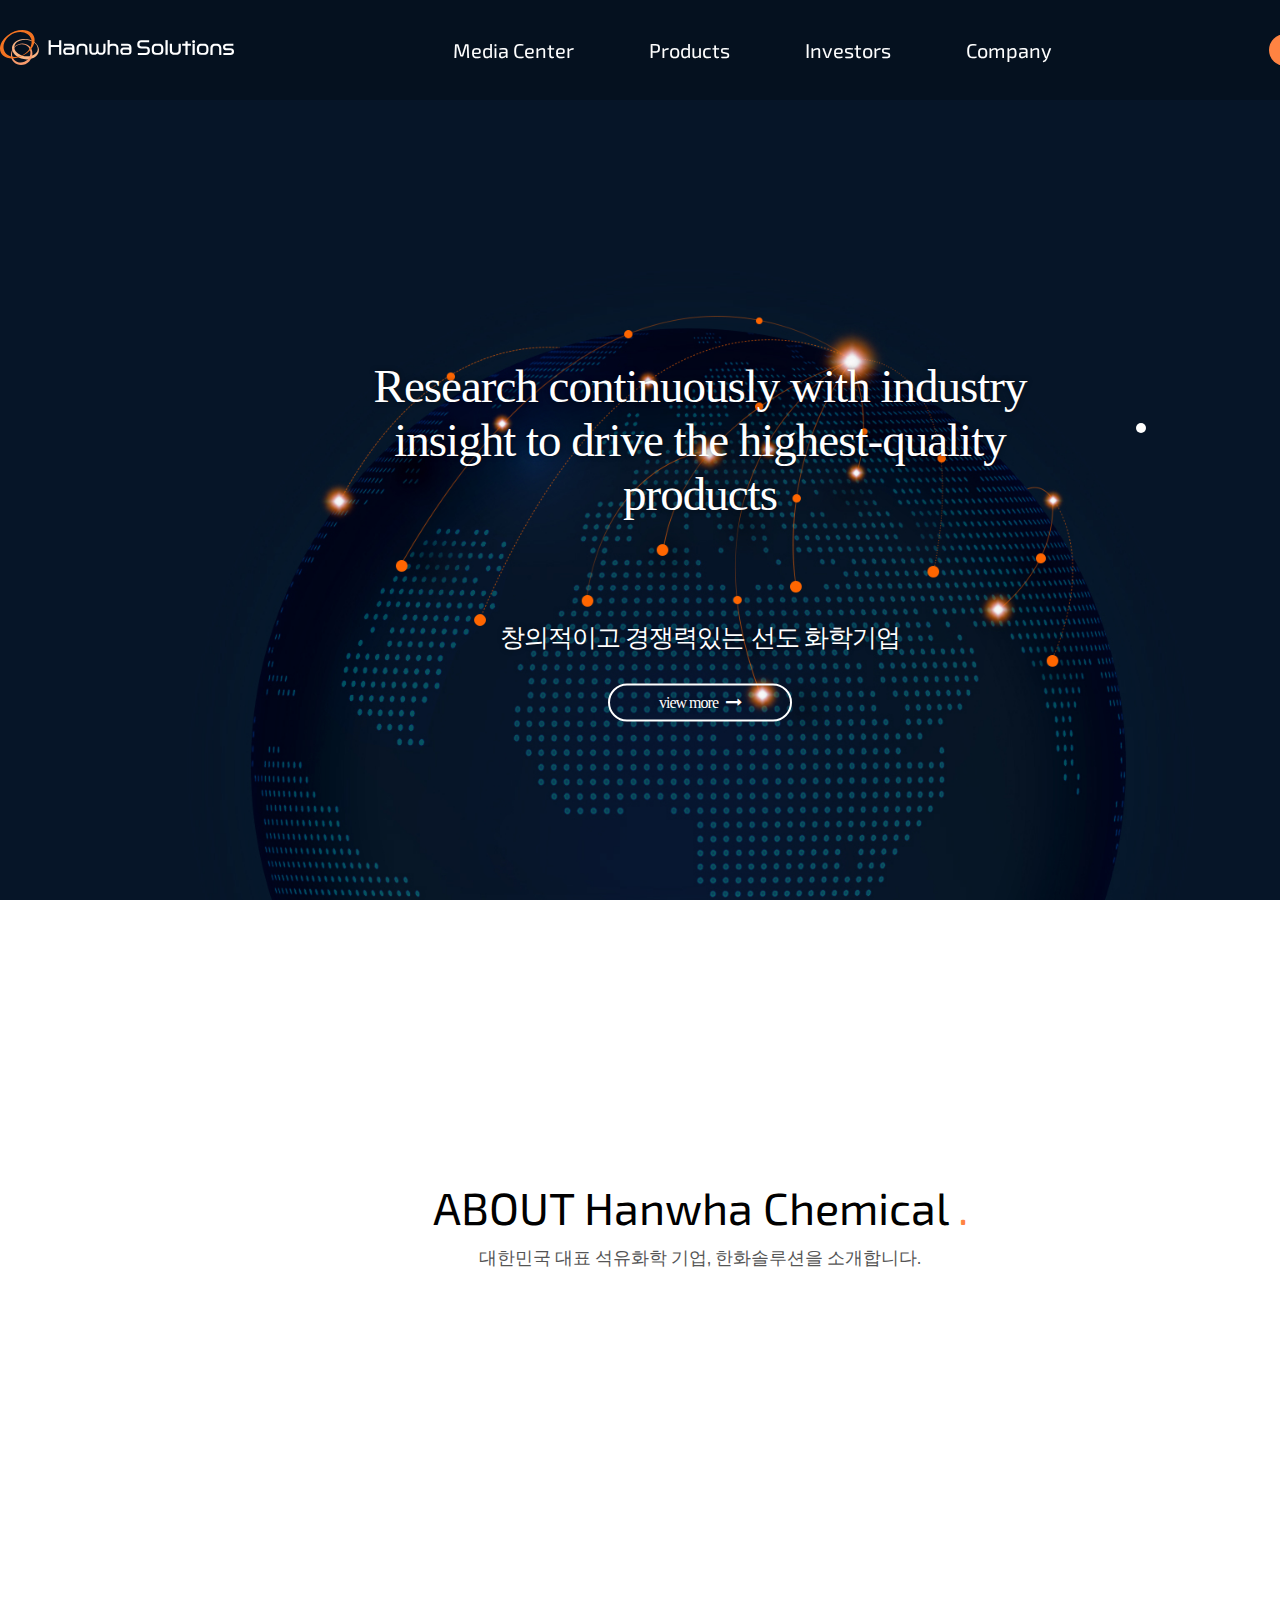
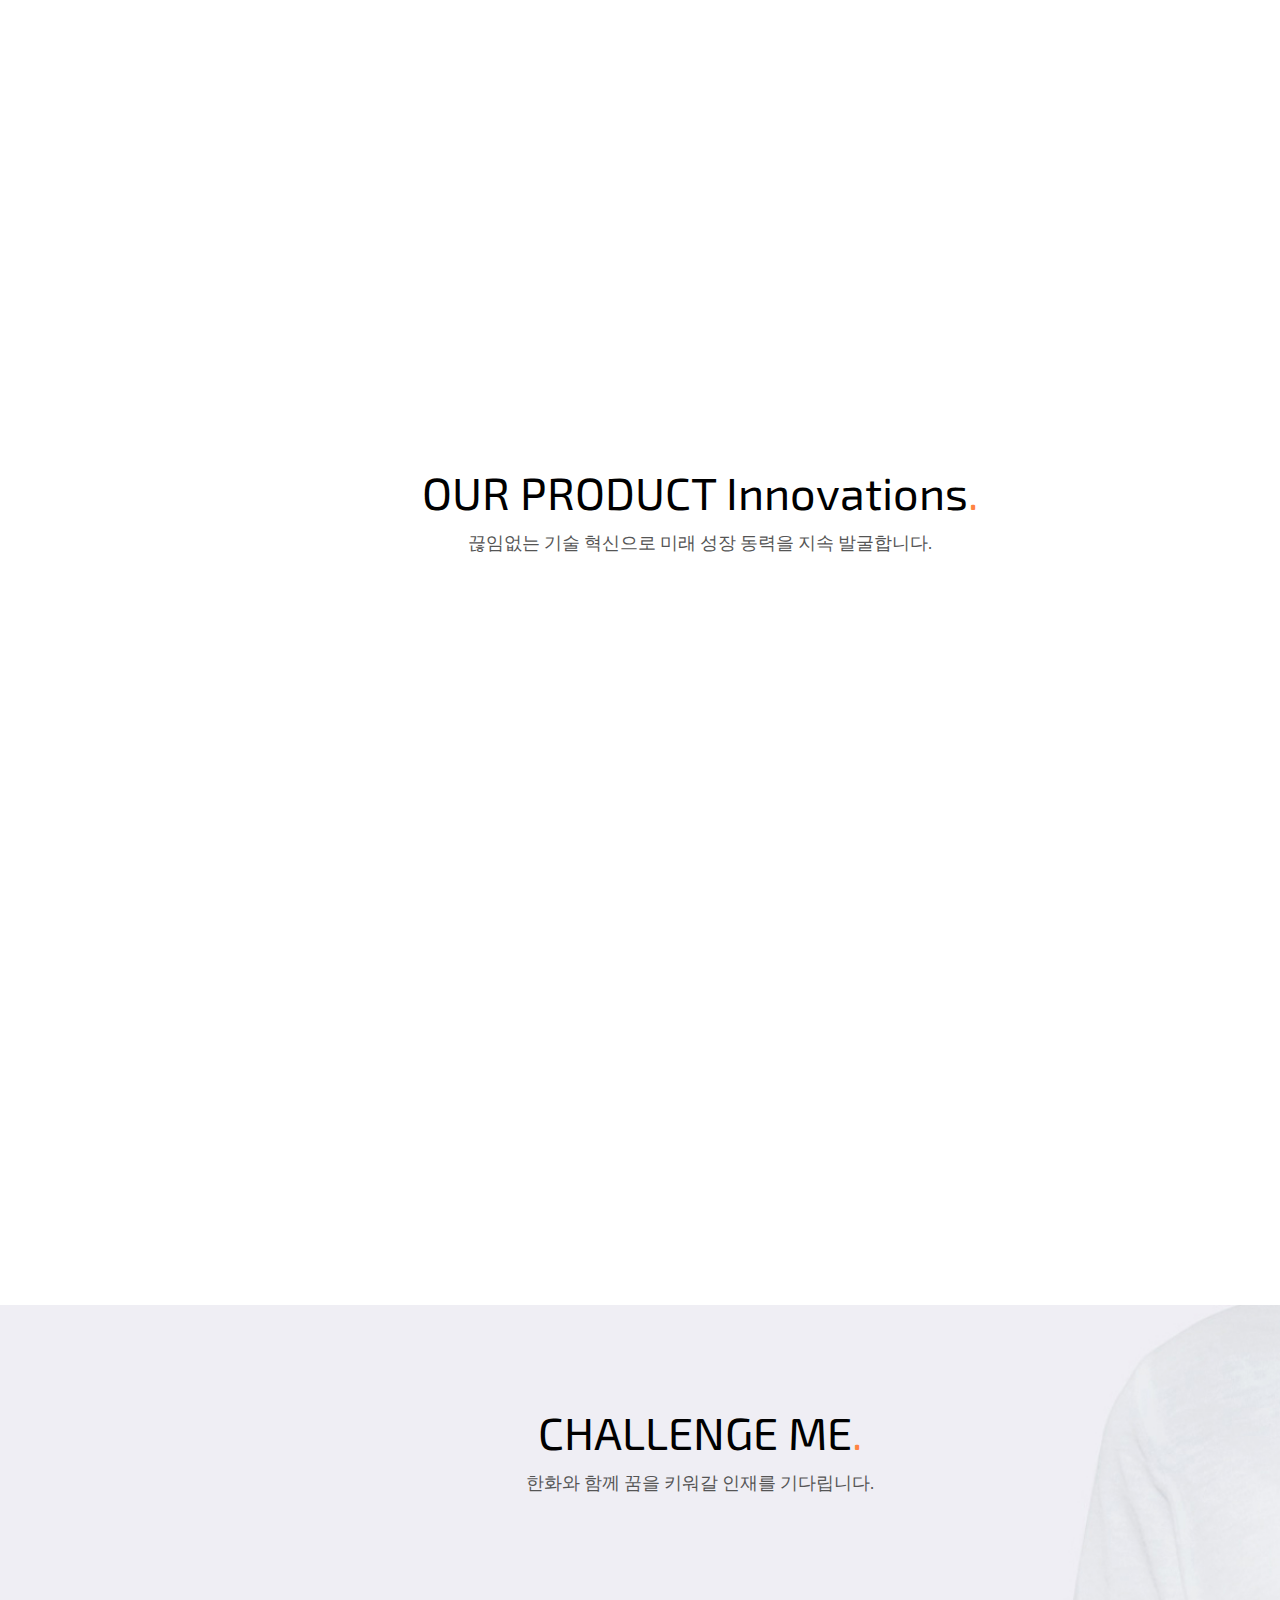
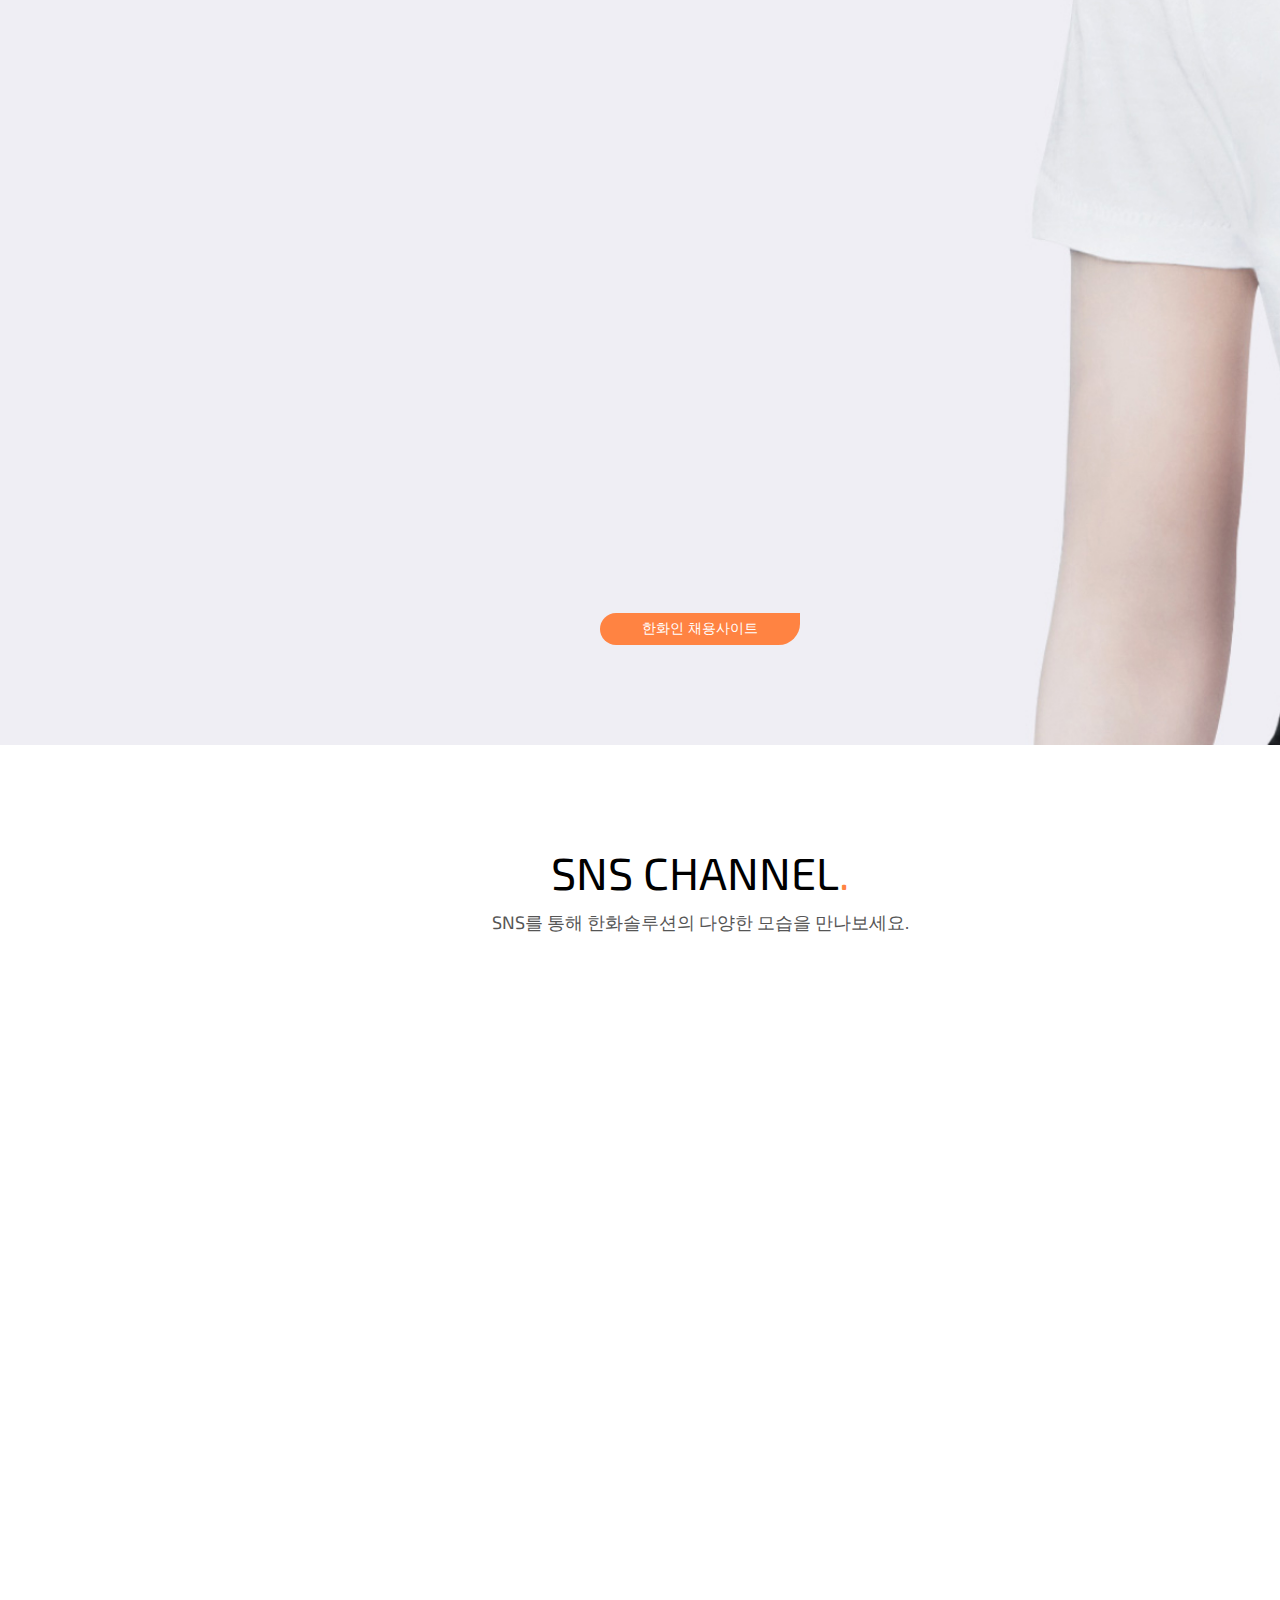
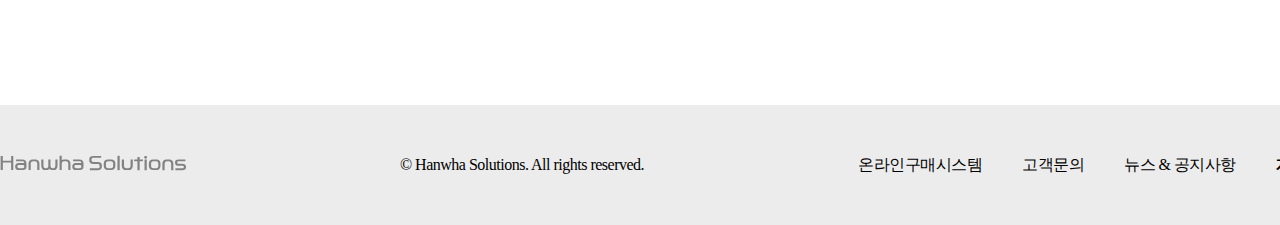
<file: hanwha-github-include/html/index.html>
<!DOCTYPE html>
<html lang="ko">

<head>
    <meta charset="UTF-8">
    <title>정하윤-한화솔루션</title>
    <link rel="shoutcut icon" href="./images/Vector.svg">
    <link rel="stylesheet" href="./css/style.css">
    <link rel="stylesheet" href="./css/font-awesome.min.css">
    <!-- wow.js site - https://animate.style/ -->
    <link rel="stylesheet" href="https://cdnjs.cloudflare.com/ajax/libs/animate.css/4.1.1/animate.min.css">
    <script src="https://cdnjs.cloudflare.com/ajax/libs/wow/1.1.2/wow.min.js"></script>
    <script src="https://code.jquery.com/jquery-1.12.4.min.js"></script>
    <script> 
        new WOW().init();

        $(function(){
            // header,footer 로드 코드
            // .load() - html 콘텐츠를 지정된 요소에 삽입하는 기능을 가진 메서드 
            $('header').load('header.html');
            $('footer').load('footer.html');
        });
    </script>

</head>

<body>
    <div id="wrap">

        <!-- ========================================== header ========================================== -->
        
       
        <!-- <? include "header.html"; ?> -->
         <header></header>
<!-- ========================================== main ========================================== -->
        <section class="main">
            <div class="maintitle">
                <h2>
                    Research continuously with industry <br>
                    insight to drive the highest-quality products
                </h2>
                <p>창의적이고 경쟁력있는 선도 화학기업</p>
                <a href="https://hcc.hanwha.co.kr/ko/company/introduction" class="view">view more
                    <i class="fa fa-long-arrow-right"></i>
                </a>
            </div>
            <div class="ani">
                <div class="round"></div>
            </div>

        </section>

<!-- ========================================== about ========================================== -->
        <section class="about">
            <div class="aboutinner">
                <div class="title">
                    <h2>ABOUT Hanwha Chemical <span>.</span></h2>
                    <p>대한민국 대표 석유화학 기업, 한화솔루션을 소개합니다.</p>
                </div>
                <ul class="wow animate__animated animate__fadeInLeft">
                    <li>
                        <a href="#">
                            <p class="scale"><img src="./images/about1.jpg" alt="회사소개"></p>
                            <div class="text">
                                <h3>회사소개</h3>
                                <p>삶의 가치를 높이는 기술기업, 한화솔루션</p>
                                <p class="more">MORE</p>
                            </div>
                        </a>
                    </li>
                    <li>
                        <a href="#">
                            <p class="scale"><img src="./images/about2.jpg" alt="중앙연구소"></p>
                            <div class="text">
                                <h3>중앙연구소</h3>
                                <p>한결같은 자세로 기술 개발에 전념해 오고 있습니다.</p>
                                <p class="more">MORE</p>
                            </div>
                        </a>
                    </li>
                    <li>
                        <a href="#">
                            <p class="scale"><img src="./images/about3.jpg" alt="투자정보"></p>
                            <div class="text">
                                <h3>투자정보</h3>
                                <p>한화솔루션의 주요 경영 사항을 제공합니다.</p>
                                <p class="more">MORE</p>
                            </div>
                        </a>
                    </li>
                </ul>

            </div>
        </section>

        <!-- ========================================== innovation ========================================== -->
        <section class="innovation">
            <div class="innovationinner">
                <div class="title">
                    <h2>OUR PRODUCT Innovations<span>.</span></h2>
                    <p>끊임없는 기술 혁신으로 미래 성장 동력을 지속 발굴합니다.</p>
                </div>
                <div class="imgbox wow animate__animated animate__fadeInRight">
                    <div class="inner">
                        <h3>01<span>.</span>
                            Chlorinated Polyvinyl Chloride</h3>
                        <div class="bottom">
                            <p>한화솔루션은 국내에서 처음으로 자체 기술로 CPVC를 생산하는데 성공하고 <br>
                                2017년 울산 제2공장에 연산 3만톤 규모의 공중을 건설해 생산중입니다.</p>
                            <div class="button">
                                <a href="#" class="orBtn">제품상세보기</a>
                            </div>
                        </div>
                    </div>
                </div>
            </div>
        </section>

        <!-- ========================================== me ========================================== -->
        <section class="me">
            <div class="meinner">
                <div class="title">
                    <h2>CHALLENGE ME<span>.</span></h2>
                    <p>한화와 함께 꿈을 키워갈 인재를 기다립니다.</p>
                </div>
                <div class="list wow animate__animated animate__fadeInLeft">
                    <ul>
                        <li>
                            <h3><span><i class="fa fa-briefcase"></i></span>직무 특성 및 소개</h3>
                            <p>한국 산업의 역사를 이끌어 온 한화솔루션이 미래를 선도하는 글로벌 케미칼 리더로 함께 성장해 나갈 인재를 모집합니다. <br>
                                글로벌 시장 진출 및 사업다각화가 본격화됨에 따라 체계적 · 전문적인 인재 육성의 중요성을 인식하고, 그에 걸맞은 다양한 교육프로그램과 인사제도를 폭넓게
                                실시하고 있습니다.</p>
                            <a href="#" class="more">MORE
                                <i class="fa fa-chevron-right"></i>
                            </a>
                        </li>
                        <li>
                            <h3><span><i class="fa fa-user-circle-o"></i></span>인재상</h3>
                            <p> 한화는 신용과 의리에 기반하여 ‘도전, 헌신, 정도’를 3대 핵심가치로 삼는 인재상을 추구합니다.</p>
                            <ul class="in">
                                <li>
                                    <em>Challenge</em>
                                    <p>기존의 틀에 안주하지 않고 변화와 혁신을 통해 최고를 추구하는 도전적인 한화인</p>
                                </li>
                                <li>
                                    <em>Dedication</em>
                                    <p>회사, 고객, 동료와의 인연을 소중히 여기고 큰 목표를 위해 혼신의 힘을 다하는 헌신적인 한화인</p>
                                </li>
                                <li>
                                    <em>Integrity</em>
                                    <p>자긍심을 바탕으로 원칙에 따라 바르고 공정하게 행동하는 정도의 한화인</p>
                                </li>
                            </ul>
                            <a href="#" class="more">MORE
                                <i class="fa fa-chevron-right"></i>
                            </a>
                        </li>
                    </ul>
                </div>
                <div class="button">
                    <a href="#" class="orBtn">
                        한화인 채용사이트
                    </a>
                </div>
            </div>
        </section>

        <!-- ========================================== sns ========================================== -->
        <section class="sns">
            <div class="snsinner">
                <div class="title">
                    <h2>SNS CHANNEL<span>.</span></h2>
                    <p>SNS를 통해 한화솔루션의 다양한 모습을 만나보세요.</p>
                </div>
                <ul class=" wow animate__animated animate__fadeInRight">
                    <li>
                        <a href="#">
                            <p class="ani"><img src="./images/sns1.jpg" alt="청년의 꿈을 응원"></p>
                            <div class="snsbottom">
                                <p class="color">동호회</p>
                                <p>한화 중앙연구소, '청년의 꿈'을 응원!</p>
                                <p class="time"><span>2024.06.28 14:00 PM</span></p>
                            </div>
                        </a>
                    </li>
                    <li>
                        <a href="#">
                            <p class="ani"><img src="./images/sns2.jpg" alt="친환경 지원사업 업무 협약식"></p>
                            <div class="snsbottom">
                                <p class="color">뉴스</p>
                                <p>한화 중앙연구소, 친환경 지원사업 업무 협약식</p>
                                <p class="time"><span>2024.06.28 14:00 PM</span></p>
                            </div>
                        </a>
                    </li>
                    <li>
                        <a href="#">
                            <p class="ani"><img src="./images/sns3.jpg" alt="자동차에 색을 입히는 기술"></p>
                            <div class="snsbottom">
                                <p class="color">한화캐스트</p>
                                <p>자동차에 색을 입히는 기술, 아크릴 수지 도료</p>
                                <p class="time"><span>2024.06.28 14:00 PM</span></p>
                            </div>
                        </a>
                    </li>
                </ul>
            </div>
        </section>

<!-- ========================================== footer ========================================== -->
       
        <!-- <? include "footer.html"; ?> -->
         <footer></footer>
    </div>
</body>

</html>
</file>
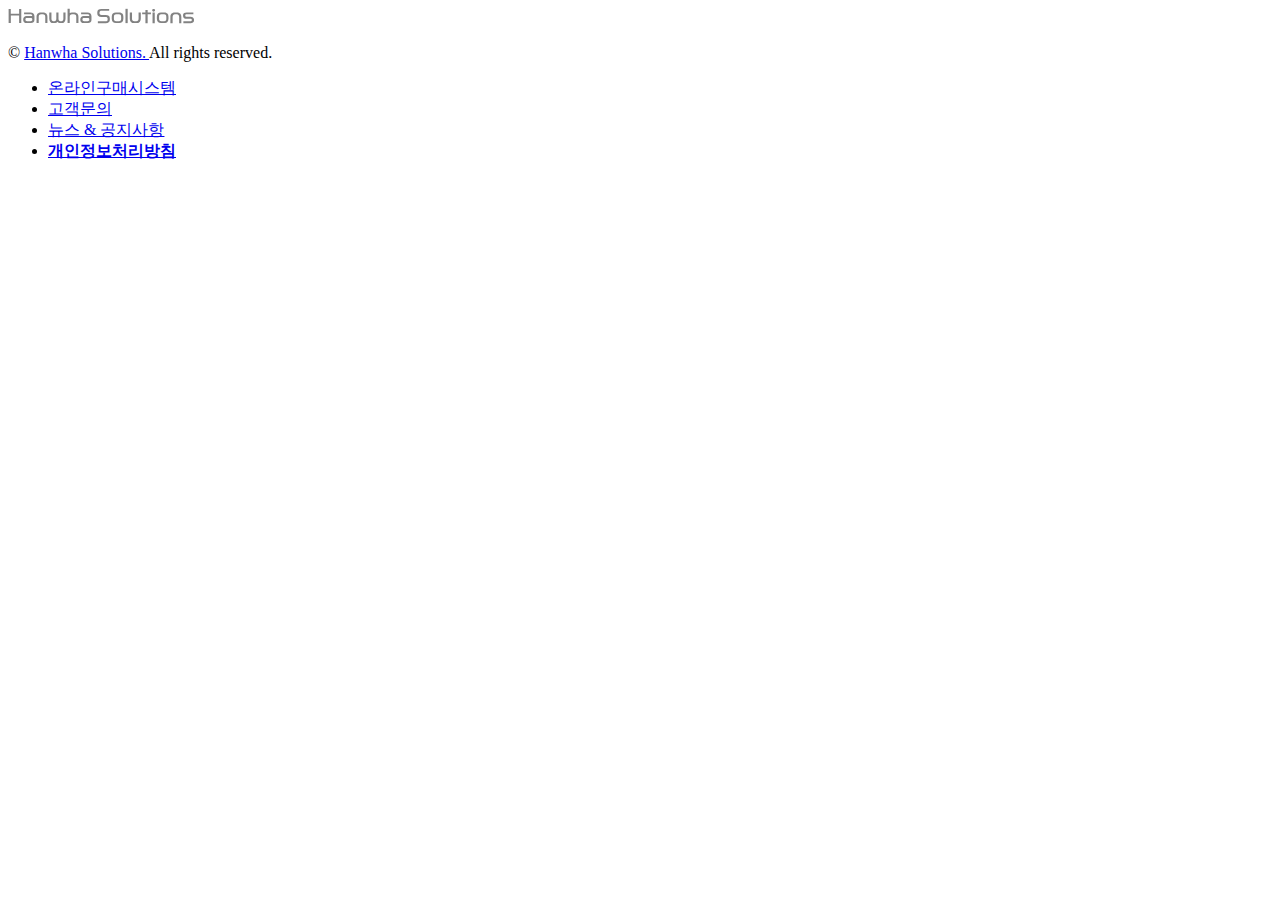
<file: hanwha-github-include/html/footer.html>
<!DOCTYPE html>
<html lang="en">
<head>
    <meta charset="UTF-8">
    <meta name="viewport" content="width=device-width, initial-scale=1.0">
    <title>Document</title>
</head>
<body>
    <footer>
        <div class="footerinner">
            <div class="blogo"><a href="./index.html"><img src="./images/blogo.svg" alt="logo"></a></div>
            <div class="copyright">
                <p>&copy;
                    <a href="mailto:hanwha@hanwha.com">Hanwha Solutions. </a>
                    All rights reserved. </p>
            </div>
            <ul class="blist">
                <li><a href="#">온라인구매시스템</a></li>
                <li><a href="#">고객문의</a></li>
                <li><a href="#">뉴스 &#38; 공지사항</a></li>
                <li><a href="#"><strong>개인정보처리방침</strong></a></li>
            </ul>
        </div>
    </footer>
</body>
</html>
</file>
<file: hanwha-github-include/html/css/style.css>
@charset "UTF-8"; 

@import url('https://fonts.googleapis.com/css?family=Exo+2|Noto+Sans+KR');
* { margin: 0; padding: 0; } 

h1,h2,h3,h4,h5,h6 { margin: 0; padding: 0; } 
a { text-decoration: none; color: inherit; /*부모 글자색 상속받음*/ } 
li { list-style: none; } 
a img { border: none; } 
/* 하위버전 브라우저에 a안에 들어가있는 img 줄 없애기 */

/* =================================== header ====================================== */

#wrap { width: 100%; min-width: 1400px; } 
#wrap header { width: 100%; height: 100px; background-color: rgb(5, 17, 31); position: fixed; top: 0; left: 0; z-index: 999999999; } 
#wrap header .headerinner { width: 1400px; height: 100%; margin: 0 auto; /*border:1px solid #fff; */
display: flex; align-items: center; justify-content: space-between; color: #fff; font-family: 'Exo 2'; } 
#wrap header .headerinner .gnb ul { display: flex; width: 600px; justify-content: space-between;} 
#wrap header .headerinner .gnb ul li a { font-size: 20px; display: block; } 
#wrap header .headerinner .gnb ul li a:hover,
#wrap header .headerinner .gnb ul li a:focus { color: #ff8342; } 

/* 버튼 스타일 세팅 - career,제품상세보기,한화인 채용사이트 */
.orBtn { display: block; /* width: 130px; height: 30px; */ padding: 1px 40px; line-height: 30px; font-size: 14px; background-color: #ff8342; text-align: center; border-top-left-radius: 30px; border-top-right-radius: 0; border-bottom-left-radius: 30px; border-bottom-right-radius: 40px; transition: .5s; } 
.orBtn:hover { background-color: #d83d00; } 



/*no-repeat사진 반복안함*/
/*center x,y좌표 center*/
/*cover 배경 영역을 덮기*/
#wrap section.main { width: 100%; height: 1080px; background: url(../images/main-visual.jpg) no-repeat center/cover; background-attachment: fixed; /*스크롤 이동시 이미지 고정*/position: relative; min-width: 1400px; } 

#wrap section.main .maintitle { color: #fff; text-align: center; letter-spacing: -1px; position: absolute; top: 50%; left: 50%; transform:translate(-50%, -50%); text-shadow: 0 0 5px rgba(0,0,0,0.5); z-index: 2; } 
#wrap section.main .maintitle h2 { font-size: 47px; margin-bottom: 100px; font-weight: normal; /*bold 해제*/ } 
#wrap section.main .maintitle p { font-size: 25px; margin-bottom: 30px; } 
#wrap section.main .maintitle a.view { display: block; width: 180px; padding: 8px 0; font-size: 16px; margin: 0 auto; border: 2px solid #fff; border-radius: 40px; overflow: hidden; /*마스크처리*/ position: relative; } 
#wrap section.main .maintitle a.view::before { content: ""; width: 0; height: 100%; background-color: rgba(255, 255, 255, 0); /*흰색 투명도*/
position: absolute; left: 0; top: 0; transition: .3s; } 
#wrap section.main .maintitle a.view:hover::before { content: ""; width: 100%; background-color: rgba(255, 255, 255, 0.4); } 
#wrap section.main .maintitle a.view i { margin-left: 5px; } 

#wrap section.main .ani { position: relative; width: 980px; height: 320px; z-index: 1; left: 50%; top: 50%; transform: translate(-50%,-50%);} 
#wrap section.main .round { position: absolute; top: 15%; left: 95%; width: 10px; height: 10px; background-color: #fff; border-radius: 50%; transform: translate(-50%, -50%); animation: dot 2s linear infinite; } 
/* infinite 무한반복, linear 처음부터 끝까지 일정한 속도 유지 */

@keyframes dot { 0% { width: 10px; height: 10px; opacity: 0.3; } 50% { width: 50px; height: 50px; opacity: 0.2; } 100% { width: 100px; height: 100px; opacity: 0; } }

/* =================================== title ====================================== */

.title { font-family: 'Exo 2'; text-align: center; color: #000; } 
.title h2 { font-size: 45px; margin-bottom: 12px; font-weight: normal; } 
.title h2 span { color: #ff8342; } 
.title p { color: #555; font-size: 18px; } 

/* =================================== about ====================================== */

#wrap section.about { width: 100%; background-color: #fff; height: 685px; padding: 100px 0;} 
#wrap section.about .aboutinner { width: 1400px; height: 100%; margin: 0 auto;} 
#wrap section.about .aboutinner ul { display: flex; justify-content: space-between; margin-top: 60px; width: 100%; /*= width:1400px*/
/*border: 1px solid red; */ } 
#wrap section.about .aboutinner ul li { width: 454px; } 
#wrap section.about .aboutinner ul li a { display: block; } 

/* img */
#wrap section.about .aboutinner ul li a p.scale { width: 100%; height: 390px; overflow: hidden; } 
#wrap section.about .aboutinner ul li a p.scale img { width: 100%; height: 100%; transition: .8s; /*애니메이션 8초*/ } 
#wrap section.about .aboutinner ul li a:hover p.scale img { transform: scale(1.2)/*120% 확대*/; } 

/* text */
#wrap section.about .aboutinner ul li a .text { margin-top: 30px; } 
#wrap section.about .aboutinner ul li a .text h3 { font-size: 20px; margin-bottom: 10px; } 
#wrap section.about .aboutinner ul li a .text p { font-size: 16px; margin-bottom: 30px; } 
#wrap section.about .aboutinner ul li a .text p.more { /*display: block; */padding-left: 40px; font-weight: bold; position: relative; /*기준점*/ } 
#wrap section.about .aboutinner ul li a .text p.more:hover { color: rgba(0, 0, 0, 0.7); } 
#wrap section.about .aboutinner ul li a .text p.more::before { content: '\f178'; font-family: FontAwesome; width: 30px; height: 30px; line-height: 30px; background-color: #ff8342; border-radius: 50%; position: absolute; left: 1px; top: -2px; color: #fff; } 

/* =================================== innovation ====================================== */

#wrap section.innovation { width: 100%; background-color: #fff; height: 740px; padding: 100px 0;} 
#wrap section.innovation .innovationinner { width: 1400px; height: 100%; margin: 0 auto;} 
#wrap section.innovation .innovationinner .imgbox { width: 1400px; height: 540px; background:url(../images/innovations.jpg) no-repeat center/cover; margin-top: 60px; position: relative; } 
#wrap section.innovation .innovationinner .imgbox .inner { width: 80%; box-shadow: 10px 10px 20px rgba(0, 0, 0, 0.25); position: absolute; left: 50%; bottom: -50px; transform: translateX(-50%); } 
#wrap section.innovation .innovationinner .imgbox .inner h3 { font-size: 24px; padding: 25px 35px; background-color: #fff; font-family: 'Exo 2'; font-weight: 500; } 
#wrap section.innovation .innovationinner .imgbox .inner h3 span { color: #ff8342; } 
/* 그레이박스 */
#wrap section.innovation .innovationinner .imgbox .inner .bottom { background-color: #3a3c4e; padding: 35px 70px 35px 68px; color: #fff; display: flex; justify-content: space-between; align-items: center; } 
#wrap section.innovation .innovationinner .imgbox .inner .bottom p { font-size: 15px; line-height: 1.6; } 

/* =================================== me ====================================== */

#wrap section.me { background: url(../images/challenge.jpg) no-repeat center /cover; width: 100%; position: relative; padding: 100px 0; min-width: 1400px; height: 840px;} 
#wrap section.me .meinner { width: 1400px; height:100%;margin: 0 auto; } 

/* list */
#wrap section.me .meinner .list { width: 1400px; margin-top: 60px; border-top: 1px solid #000; } 
#wrap section.me .meinner .list>ul>li { padding: 30px 30px 50px 25px; /*상,오,하,왼*/ } 
#wrap section.me .meinner .list>ul>li h3 { position: relative; margin: 20px 0; font-size: 18px; } 
#wrap section.me .meinner .list>ul>li h3 span { color: #ff8342; position: absolute; left: -25px; } 
#wrap section.me .meinner .list>ul>li p { line-height: 1.6; margin-bottom: 20px; } 
#wrap section.me .meinner .list>ul>li a.more { position: relative; font-weight: bold; font-family: 'Exo 2'; } 
#wrap section.me .meinner .list>ul>li a.more :hover,
#wrap section.me .meinner .list>ul>li a.more :hover i { opacity: .7; } 

/* 화살표 아이콘 */
#wrap section.me .meinner .list>ul>li a.more i { color: #ff8342; font-size: 14px; margin-left: 5px; position: absolute; top: 5px; } 

/* 인재상 상세 리스트 */
#wrap section.me .meinner .list ul.in { margin-bottom: 30px; } 
#wrap section.me .meinner .list ul.in li { display: flex; margin-bottom: 10px; } 
#wrap section.me .meinner .list ul.in li em { width: 12%; } 
#wrap section.me .meinner .list ul.in li p { width: 88%; position: relative; } 
#wrap section.me .meinner .list ul.in li p::before { content: ""; width: 4px; height: 4px; background-color: #ff8342; position: absolute; left: -40px; top: 10px; } 

/* 한화인 채용사이트 버튼 */
#wrap section.me .button { width: 200px; position: absolute; left: 50%; bottom: 100px; transform: translateX(-50%); } 
#wrap section.me .button a { color: #fff; } 

/* =================================== sns ====================================== */

#wrap section.sns { width: 100%; height: 760px; padding: 100px 0; background-color: #fff;} 
#wrap section.sns .snsinner { width: 1400px; height:100%; margin: 0 auto; } 
#wrap section.sns .snsinner ul { width: 100%; height: 400px; display: flex; justify-content: space-between; margin-top: 60px; gap: 18px; } 
#wrap section.sns .snsinner ul li a { display: block; width: 100%; height: 400px; } 
#wrap section.sns .snsinner ul li a p.ani { overflow: hidden; width: 100%; height: 400px; position: relative; z-index: 9; } 
#wrap section.sns .snsinner ul li a p.ani img { width: 100%; height: 100%; } 
#wrap section.sns .snsinner ul li a p.ani::before { content: ""; width: 100%; height: 0; transition: .5s; background-color: rgba(255, 135, 66, 0.8); position: absolute; left: 0; top: 0; } 
#wrap section.sns .snsinner ul li a:hover p.ani::before { height: 100%; } 

/* blog 글씨 */
#wrap section.sns .snsinner ul li a p.ani::after { content: 'BLOG'; font-family: 'Exo 2'; color: #fff; font-size: 15px; padding: 5px 30px; border-radius: 50px; position: absolute; top: 50%; left: 50%; transform: translate(-50%, -50%); border: 1px solid #fff; transition: .5s; opacity: 0; } 
#wrap section.sns .snsinner ul li a:hover p.ani::after { opacity: 1; } 

/* text */
#wrap section.sns .snsinner ul li a .snsbottom { width: 100%; padding: 30px 0 20px 0; } 
#wrap section.sns .snsinner ul li a .snsbottom p.color { color: #ff8342; font-weight: normal; margin-bottom: 5px; font-size: 15px; } 
#wrap section.sns .snsinner ul li a .snsbottom p { font-weight: bold; font-size: 18px; } 
#wrap section.sns .snsinner ul li a .snsbottom p.time { font-weight: normal; margin-top: 30px; font-size: 15px; color: #999; position: relative; padding-left: 20px; } 
#wrap section.sns .snsinner ul li a .snsbottom p.time::before { content: "\f017"; font-family: FontAwesome; font-size: 15px; position: absolute; left: 1px; top: 3px; } 

/* =================================== footer ====================================== */

#wrap footer { width: 100%; background-color: #ececec; height: 120px;} 
#wrap footer .footerinner { width: 1400px; margin: 0 auto; height: 120px; display: flex; justify-content: space-between; align-items: center; letter-spacing: -0.5px; } 
#wrap footer .footerinner ul { display: flex; gap: 40px; } 
#wrap footer .footerinner ul a:hover { text-decoration: underline; } 
#wrap footer .footerinner .copyright a:hover { text-decoration: underline; }
</file>
